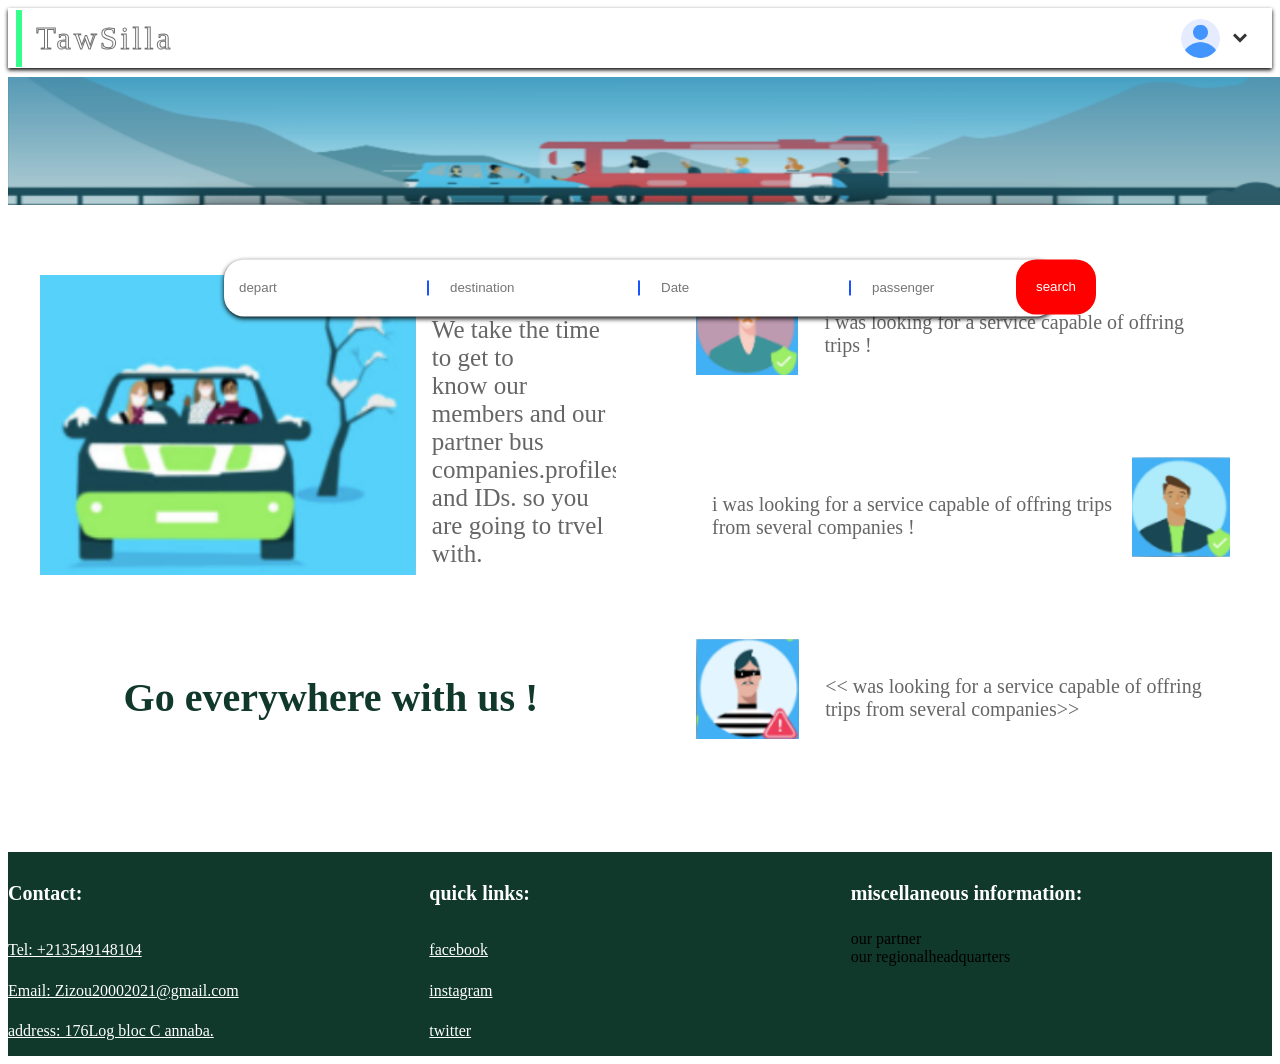
<file: index.html>
<!DOCTYPE html>
<html lang="en">
<head>
    <meta charset="UTF-8">
    <meta name="viewport" content="width=device-width, initial-scale=1.0">
    <link rel="stylesheet" href="style.css">
    <link rel="web site icon" type="gif" href="tawsilla_logo/tawsilla.gif">    
    <link href='https://unpkg.com/boxicons@2.1.4/css/boxicons.min.css' rel='stylesheet'>
    <title>tawsilla</title>
</head>
<body>
    <!---------section navbar/logo--------->
    <header>
        <div class="head-container">
            <button class="button" data-text="Awesome">
                <span class="actual-text">&nbsp;TawSilla &nbsp;</span>
                <span aria-hidden="true" class="hover-text">&nbsp;TawSilla&nbsp;</span>
            </button>
            <div class="menu">
                <button class="btn" id="btn-id" onclick="login()">
                    <img src="photo/3177440.png" alt="">
                </button>
                <i class='bx bxs-chevron-down'  id="btn-id" onclick="ToggleMenu()" ></i>
                <div class="menu-deroulent" id="dropdown-menu">
                    <a href="accueil.html">accueil</a>
                    <a href="recherchetrajet.html">recherche trajet</a>
                    <a href="detailsTrajet.html">details trajet</a>
                    <a href="compteConducteur.html">Conducteur</a>
                    <a href="comptePassager.html">Passager</a>
                    <a href="NewTrajet.html">nouveau trajet</a>
                    <a href="GestionTrajet.html">Gestion Trajet</a>
                    <a href="signUp.html">sign Up</a>
                </div>
            </div>
        </div>
    </header>
    <!-------section photo navbar---------->
    <div class="image-container">
        <img class="image" src="photo/Capture d'écran 2024-04-25 190001.png" alt="">
    </div>
    <br><br>
    <form action="/search" method="get">
        <div class="search-container">
            <input type="text" name="depart" placeholder="depart" required> <p></p>
            <input type="text" name="destination" placeholder="destination" required><p></p>
            <input type="text" name="date"  id="combinedInput" placeholder="Date" required><p></p>
            <input type="text" name="passenger" placeholder="passenger" required>
        </div>
        <button type="submit">search</button>
    </form>
    <!------------section box et packages---------------->
    <section class="packages" id="packages">
        <div class="container">
            <div class="box">
                <div class="content">
                    <img src="photo/Capture d'écran 2024-04-25 190011.png" alt="">
                    <p>We take the time to get to <br>
                        know our members and our <br>
                        partner bus companies.profiles and IDs. so you are going to trvel with.
                    </p>
                </div>
                <h1 id="accueil_h1">Go everywhere with us !</h1>
            </div>
            
            <div class="box">

                <div class="rbox">
                    <div class="content">
                        <img src="photo/Capture d'écran 2024-04-25 190019.png" alt="">
                        <p>i was looking for a service capable of offring trips !</p>
                    </div>
                </div>
            
                <div class="rbox">
                    <div class="content">
                        <p> i was looking for a service capable of offring trips from several companies !</p>
                        <img src="photo/Capture d'écran 2024-04-25 190031.png" alt="">
                    </div>
                </div>

                <div class="rbox">
                    <div class="content">
                        <img src="photo/Capture d'écran 2024-04-25 190038.png" alt="">
                        <p> << was looking for a service capable of offring trips from several companies>></p>
                    </div>
                </div>

            </div>
        </div>
    </section>
    
    <!-----------section footer ------------>    
<section class="footer_acc">
    <div class="box-container_acc">
        <div class="box_acc">
            <h3>Contact:</h3>
            <a href="#">Tel: +213549148104</a>
            <a href="#">Email: Zizou20002021@gmail.com</a>
            <a href="#">address: 176Log bloc C annaba.</a>
        </div>

        <div class="box_acc">
            <h3>quick links:</h3>
            <a href="#">facebook</a>
            <a href="#">instagram</a>
            <a href="#">twitter</a>
        </div>
       
        <div class="box_acc">
            <h3>miscellaneous information:</h3>
            <p >our partner <br> our regionalheadquarters</p>
        </div>
    </div>
</section>

    <script src="script.js"></script>
</body>
</html>
</file>
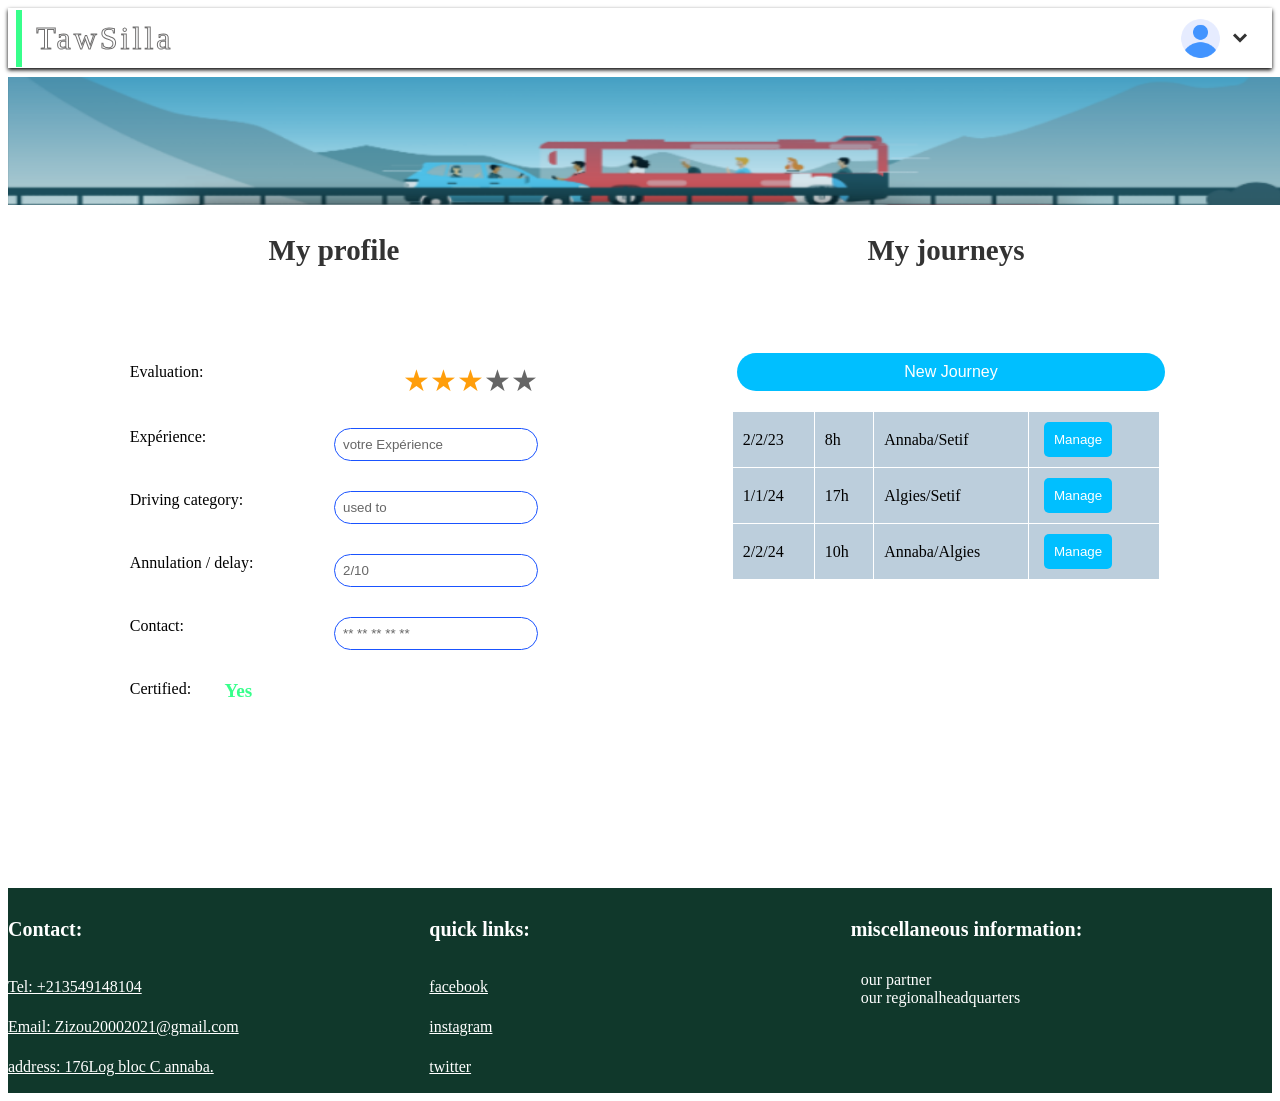
<file: compteConducteur.html>
<!DOCTYPE html>
<html lang="en">
<head>
    <meta charset="UTF-8">
    <meta name="viewport" content="width=device-width, initial-scale=1.0">
    <link rel="stylesheet" href="style.css">    
    <link href='https://unpkg.com/boxicons@2.1.4/css/boxicons.min.css' rel='stylesheet'>
    <title>Tawsilla</title>
</head>
<body>
    <!---------section navbar/logo--------->
    <header>
        <div class="head-container">
            <button class="button" data-text="Awesome">
                <span class="actual-text">&nbsp;TawSilla &nbsp;</span>
                <span aria-hidden="true" class="hover-text">&nbsp;TawSilla&nbsp;</span>
            </button>
            <div class="menu">
                <button class="btn" id="btn-id" onclick="login()">
                    <img src="photo/3177440.png" alt="">
                </button>
                <i class='bx bxs-chevron-down'  id="btn-id" onclick="ToggleMenu()" ></i>
                <div class="menu-deroulent" id="dropdown-menu">
                    <a href="accueil.html">accueil</a>
                    <a href="recherchetrajet.html">recherche trajet</a>
                    <a href="detailsTrajet.html">details trajet</a>
                    <a href="compteConducteur.html">Conducteur</a>
                    <a href="comptePassager.html">Passager</a>
                    <a href="NewTrajet.html">nouveau trajet</a>
                    <a href="GestionTrajet.html">Gestion Trajet</a>
                    <a href="signUp.html">sign Up</a>
                </div>
                
            </div>
        </div>
    </header>
   <!--------section photo de navbar---------> 
    <div class="image-container">
        <img class="image" src="photo/Capture d'écran 2024-04-25 190001.png" alt="">
    </div>




    <!----------section conducteur----------------->
    <div class="container_cod">
        <div class="profile_cod">
            <h2 class="MyProf">My profile</h2>
            <div class="profile-item_cod">
                <span>Evaluation:</span>
                <div class="rating">
                    <input value="5" name="rate" id="star5" type="radio">
                    <label title="text" for="star5"></label>
                    <input value="4" name="rate" id="star4" type="radio">
                    <label title="text" for="star4"></label>
                    <input value="3" name="rate" id="star3" type="radio" checked="">
                    <label title="text" for="star3"></label>
                    <input value="2" name="rate" id="star2" type="radio">
                    <label title="text" for="star2"></label>
                    <input value="1" name="rate" id="star1" type="radio">
                    <label title="text" for="star1"></label>
                  </div>
            </div>
            <div class="profile-item_cod">
                <span>Expérience:</span>
                <input type="text" name="experience" value="votre Expérience">
            </div>
            <div class="profile-item_cod">
                <span>Driving category:</span>
                <input type="text" name="drivingCTG" value="used to ">
            </div>
            <div class="profile-item_cod">
                <span>Annulation / delay:</span>
                <input type="text" name="AnnDEl" value="2/10">
            </div>
            <div class="profile-item_cod">
                <span>Contact:</span>
                <input type="text" name="Contact" value="** ** ** ** **">
            </div>
            <div class="profile-item_cod">
                <span>Certified:</span>
                <span class="Certified" >Yes</span>
            </div>
        </div>

        <div class="journeys_cod">
            <h2 class="MyProf">My journeys</h2>
            <button class="new-journey_cod">New Journey</button>
            <table class="tableMY">
                <tr>
                    <td>2/2/23</td>
                    <td>8h</td>
                    <td>Annaba/Setif</td>
                    <td><button class="manage-button_cod">Manage</button></td>
                </tr>
                <tr>
                    <td>1/1/24</td>
                    <td>17h</td>
                    <td>Algies/Setif</td>
                    <td><button class="manage-button_cod">Manage</button></td>
                </tr>
                <tr>
                    <td>2/2/24</td>
                    <td>10h</td>
                    <td>Annaba/Algies</td>
                    <td><button class="manage-button_cod">Manage</button></td>
                </tr>
            </table>
        </div>
    </div>

    <!---------section footer---------->
    <section class="footer">
        <div class="box-container">
            <div class="box">
                <h3>Contact:</h3>
                <a href="#">Tel: +213549148104</a>
                <a href="#">Email: Zizou20002021@gmail.com</a>
                <a href="#">address: 176Log bloc C annaba.</a>
            </div>
    
            <div class="box">
                <h3>quick links:</h3>
                <a href="#">facebook</a>
                <a href="#">instagram</a>
                <a href="#">twitter</a>
            </div>
           
            <div class="box">
                <h3>miscellaneous information:</h3>
                <p >our partner <br> our regionalheadquarters</p>
            </div>

        </div>
    </section>


    <script src="script.js"></script>
</body>
</html>
</file>
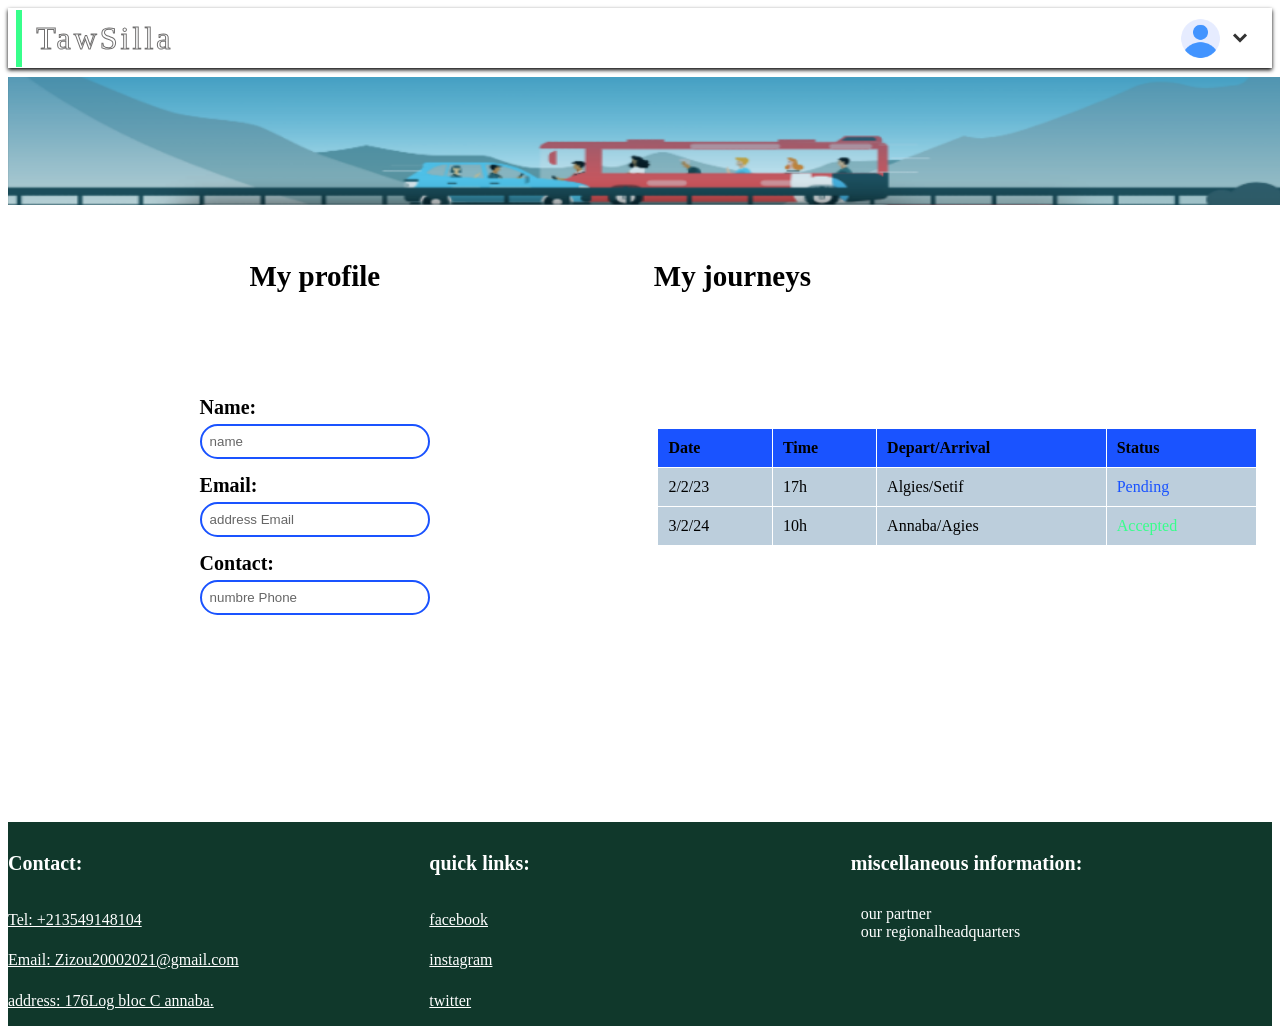
<file: comptePassager.html>
<!DOCTYPE html>
<html lang="en">
<head>
    <meta charset="UTF-8">
    <meta name="viewport" content="width=device-width, initial-scale=1.0">
    <link rel="stylesheet" href="style.css">    
    <link href='https://unpkg.com/boxicons@2.1.4/css/boxicons.min.css' rel='stylesheet'>
    <title>Tawsilla</title>
</head>
<body>
    <!---------section navbar/logo--------->
    <header>
        <div class="head-container">
            <button class="button" data-text="Awesome">
                <span class="actual-text">&nbsp;TawSilla &nbsp;</span>
                <span aria-hidden="true" class="hover-text">&nbsp;TawSilla&nbsp;</span>
            </button>
            <div class="menu">
                <button class="btn" id="btn-id" onclick="login()">
                    <img src="photo/3177440.png" alt="">
                </button>
                <i class='bx bxs-chevron-down'  id="btn-id" onclick="ToggleMenu()" ></i>
                <div class="menu-deroulent" id="dropdown-menu">
                    <a href="accueil.html">accueil</a>
                    <a href="recherchetrajet.html">recherche trajet</a>
                    <a href="detailsTrajet.html">details trajet</a>
                    <a href="compteConducteur.html">Conducteur</a>
                    <a href="comptePassager.html">Passager</a>
                    <a href="NewTrajet.html">nouveau trajet</a>
                    <a href="GestionTrajet.html">Gestion Trajet</a>
                    <a href="signUp.html">sign Up</a>
                </div>
                
            </div>
        </div>
    </header>
   <!--------section photo de navbar---------> 
    <div class="image-container">
        <img class="image" src="photo/Capture d'écran 2024-04-25 190001.png" alt="">
    </div>




    <!----------section passanger----------->
    <div class="container_psg">
        <div class="profile_psg">
            <h2 class="psg">My profile</h2>
            <div class="input-group_psg">
                <label for="name">Name:</label>
                <input type="text" id="name" value="name" readonly>
            </div>
            <div class="input-group_psg">
                <label for="email">Email:</label>
                <input type="text" id="email" value="address Email" readonly>
            </div>
            <div class="input-group_psg">
                <label for="contact">Contact:</label>
                <input type="text" id="contact" value="numbre Phone" readonly>
            </div>
        </div>
        <div class="journeys_psg">
            <h2 class="psg">My journeys</h2>
            <table class="Passager">
                <thead>
                    <tr>
                        <th>Date</th>
                        <th>Time</th>
                        <th>Depart/Arrival</th>
                        <th>Status</th>
                    </tr>
                </thead>
                <tbody>
                    <tr>
                        <td>2/2/23</td>
                        <td>17h</td>
                        <td>Algies/Setif</td>
                        <td class="pending">Pending</td>
                    </tr>
                    <tr>
                        <td>3/2/24</td>
                        <td>10h</td>
                        <td>Annaba/Agies</td>
                        <td class="accepted">Accepted</td>
                    </tr>
                </tbody>
            </table>
        </div>
    </div>

    <!------------section footer------------------->
    <section class="footer">
        <div class="box-container">
            <div class="box">
                <h3>Contact:</h3>
                <a href="#">Tel: +213549148104</a>
                <a href="#">Email: Zizou20002021@gmail.com</a>
                <a href="#">address: 176Log bloc C annaba.</a>
            </div>
    
            <div class="box">
                <h3>quick links:</h3>
                <a href="#">facebook</a>
                <a href="#">instagram</a>
                <a href="#">twitter</a>
            </div>
           
            <div class="box">
                <h3>miscellaneous information:</h3>
                <p >our partner <br> our regionalheadquarters</p>
            </div>

        </div>
    </section>




    <script src="script.js"></script>
</body>
</html>
</file>
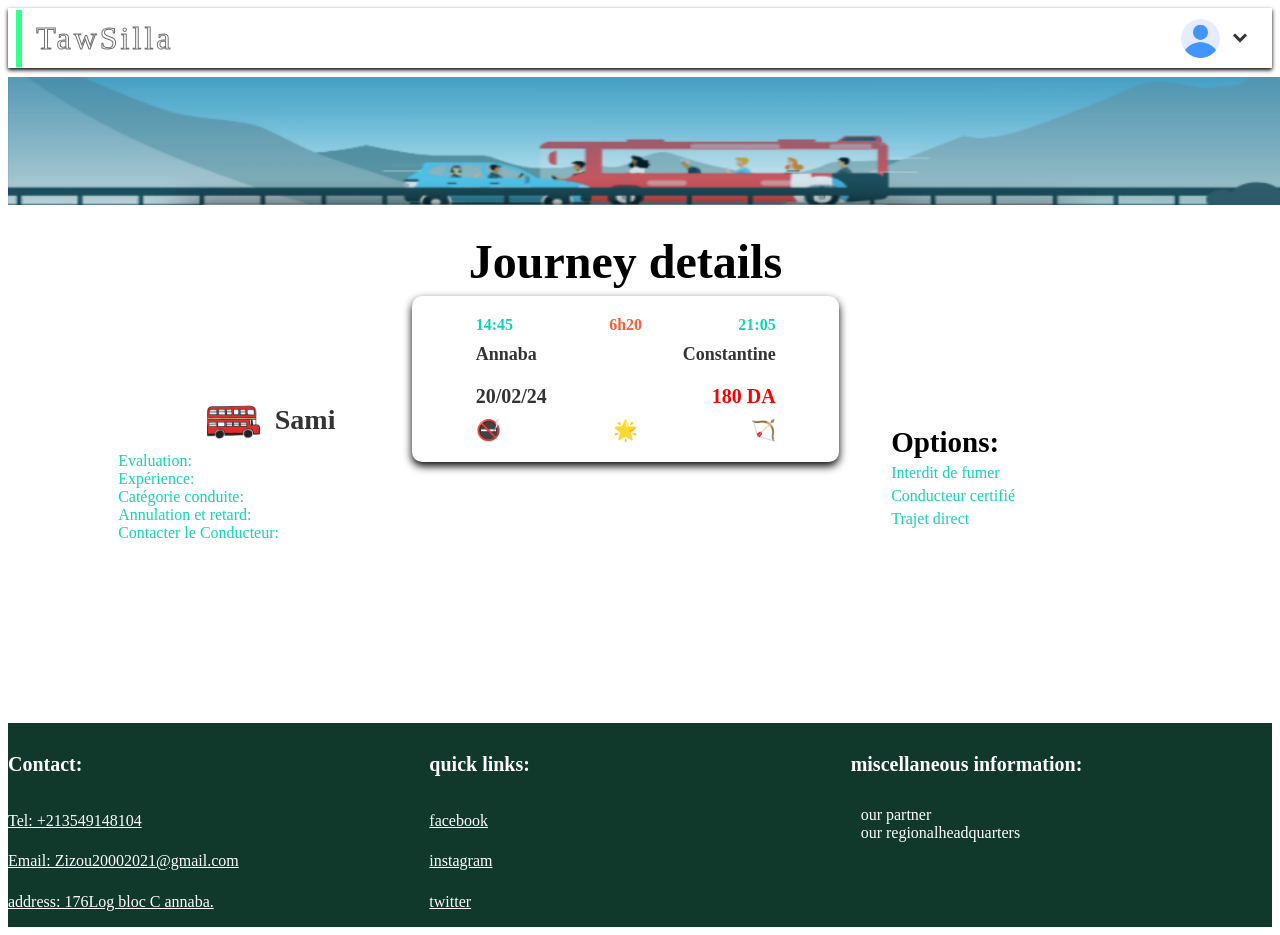
<file: detailsTrajet.html>
<!DOCTYPE html>
<html lang="en">
<head>
    <meta charset="UTF-8">
    <meta name="viewport" content="width=device-width, initial-scale=1.0">
    <link rel="stylesheet" href="style.css">    
    <link href='https://unpkg.com/boxicons@2.1.4/css/boxicons.min.css' rel='stylesheet'>
    <title>Tawsilla</title>
</head>
<body>
    <!---------section navbar/logo--------->
    <header>
        <div class="head-container">
            <button class="button" data-text="Awesome">
                <span class="actual-text">&nbsp;TawSilla &nbsp;</span>
                <span aria-hidden="true" class="hover-text">&nbsp;TawSilla&nbsp;</span>
            </button>
            <div class="menu">
                <button class="btn" id="btn-id" onclick="login()">
                    <img src="photo/3177440.png" alt="">
                </button>
                <i class='bx bxs-chevron-down'  id="btn-id" onclick="ToggleMenu()" ></i>
                <div class="menu-deroulent" id="dropdown-menu">
                    <a href="accueil.html">accueil</a>
                    <a href="recherchetrajet.html">recherche trajet</a>
                    <a href="detailsTrajet.html">details trajet</a>
                    <a href="compteConducteur.html">Conducteur</a>
                    <a href="comptePassager.html">Passager</a>
                    <a href="NewTrajet.html">nouveau trajet</a>
                    <a href="GestionTrajet.html">Gestion Trajet</a>
                    <a href="signUp.html">sign Up</a>
                </div>
                
            </div>
        </div>
    </header>
   <!--------section photo de navbar---------> 
    <div class="image-container">
        <img class="image" src="photo/Capture d'écran 2024-04-25 190001.png" alt="">
   </div>
        
    <h1 class="details-h1"> Journey details</h1>
    <div class="profile">
        <img src="photo/def7ad7eea6f05a2b6d76c5ff2b02b5e.jpg" alt="Bus Icon" class="avatar">
        <span class="name">Sami</span> 

        <div class="options-section-1">
            
            <ul class="options-list-1">
                <li>Evaluation:</li>
                <li>Expérience:</li>
                <li>Catégorie conduite:</li>
                <li>Annulation et retard:</li>
                <li>Contacter le Conducteur:</li>
            </ul>
        </div>

    </div>  
    <div class="options-section">
        <h2>Options:</h2>
        <ul class="options-list">
            <li>Interdit de fumer</li>
            <li>Conducteur certifié</li>
            <li>Trajet direct</li>
        </ul>
    </div>

        <div class="card-1">
            <div class="time-1">
                <span>14:45</span>
                <span id="timeS">6h20</span>
                <span>21:05</span>
            </div>
            <div class="route-1">
                <div>Annaba</div>
                <div>Constantine</div>
            </div>
            <div class="date-price-1">
                <div class="date-1">20/02/24</div>
                <div class="price-1">180 DA</div>
            </div>
            <div class="icons-1">
                <span>🚭</span>
                <span>🌟</span>
                <span>🏹</span>
            </div>
        </div>
        <br><br><br><br><br><br><br><br><br><br><br>
        <!------------section footer------------------->
        <section class="footer">
            <div class="box-container">
                <div class="box">
                    <h3>Contact:</h3>
                    <a href="#">Tel: +213549148104</a>
                    <a href="#">Email: Zizou20002021@gmail.com</a>
                    <a href="#">address: 176Log bloc C annaba.</a>
                </div>
        
                <div class="box">
                    <h3>quick links:</h3>
                    <a href="#">facebook</a>
                    <a href="#">instagram</a>
                    <a href="#">twitter</a>
                </div>
               
                <div class="box">
                    <h3>miscellaneous information:</h3>
                    <p >our partner <br> our regionalheadquarters</p>
                </div>
            </div>
        </section>     
    <script src="script.js"></script>
</body>
</html>
</file>
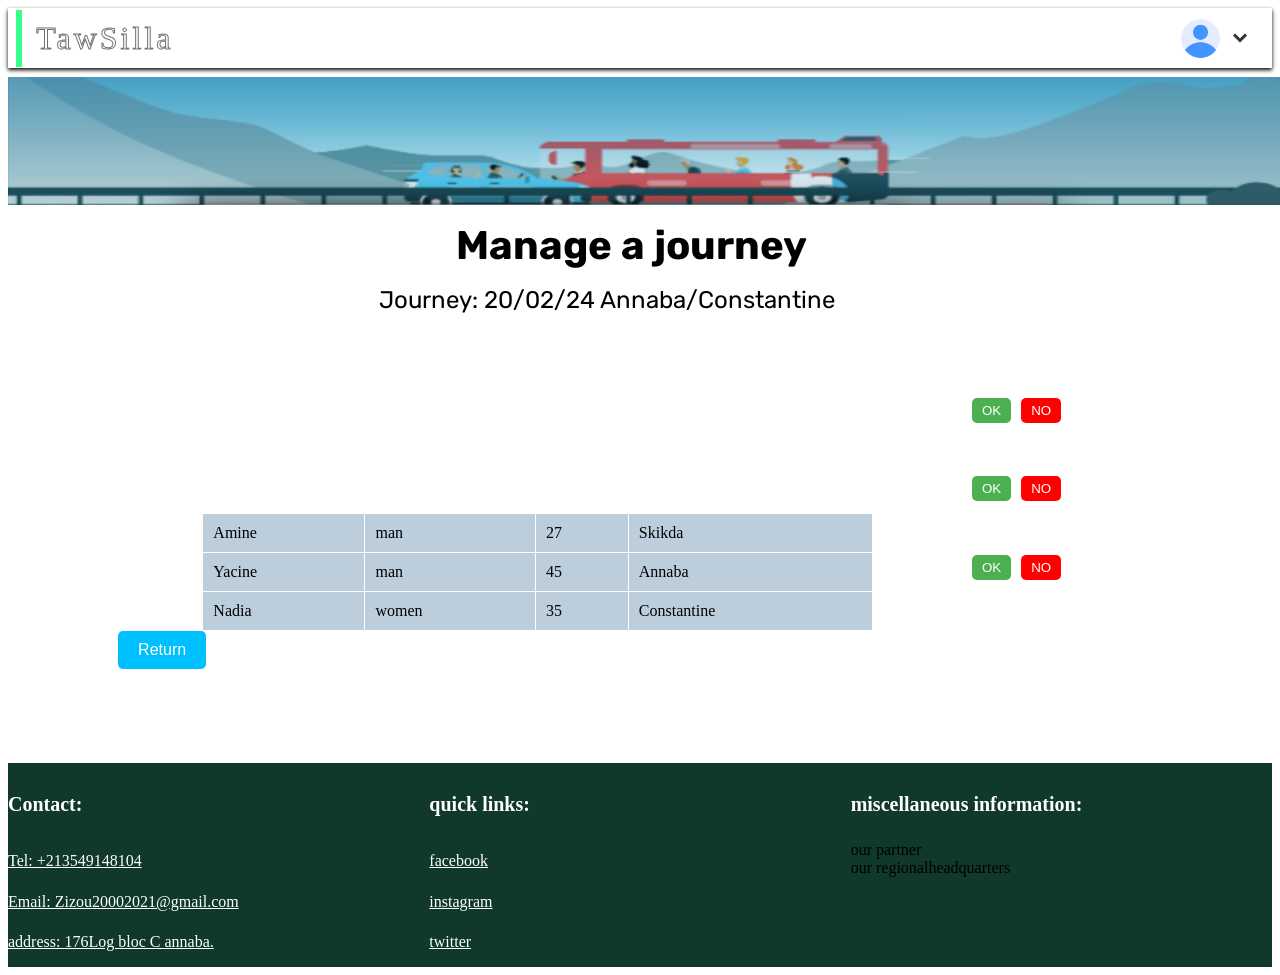
<file: GestionTrajet.html>
<!DOCTYPE html>
<html lang="en">
<head>
    <meta charset="UTF-8">
    <meta name="viewport" content="width=device-width, initial-scale=1.0">
    <link rel="stylesheet" href="style.css"> 
     <link rel="web site icon" type="gif" href="tawsilla_logo/tawsilla.gif">   
    <link href='https://unpkg.com/boxicons@2.1.4/css/boxicons.min.css' rel='stylesheet'>

    <title>Tawsilla</title>
</head>
<body>
    <!---------section navbar/logo--------->
    <header>
        <div class="head-container">
            <button class="button" data-text="Awesome">
                <span class="actual-text">&nbsp;TawSilla &nbsp;</span>
                <span aria-hidden="true" class="hover-text">&nbsp;TawSilla&nbsp;</span>
            </button>
            <div class="menu">
                <button class="btn" id="btn-id" onclick="login()">
                    <img src="photo/3177440.png" alt="">
                </button>
                <i class='bx bxs-chevron-down'  id="btn-id" onclick="ToggleMenu()" ></i>
                <div class="menu-deroulent" id="dropdown-menu">
                    <a href="accueil.html">accueil</a>
                    <a href="recherchetrajet.html">recherche trajet</a>
                    <a href="detailsTrajet.html">details trajet</a>
                    <a href="compteConducteur.html">Conducteur</a>
                    <a href="comptePassager.html">Passager</a>
                    <a href="NewTrajet.html">nouveau trajet</a>
                    <a href="GestionTrajet.html">Gestion Trajet</a>
                    <a href="signUp.html">sign Up</a>
                </div>
                
            </div>
        </div>
    </header>
   <!--------section photo de navbar---------> 
    <div class="image-container">
        <img class="image" src="photo/Capture d'écran 2024-04-25 190001.png" alt="">
    </div>

    <!--------section Manage a journey----------->
    
    <h1 class="Manage_h1">Manage a journey</h1>
    <p class="journey-info">Journey: 20/02/24 Annaba/Constantine</p>
    <div class="containerManage">
        <table class="Manage">
            </thead>
            <tbody>
                <tr>
                    <td>Amine</td>
                    <td>man</td>
                    <td>27</td>
                    <td>Skikda</td>
                </tr>

                    <div class="tab_btn">
                        <button class="ok-btn">OK</button>
                        <button class="no-btn">NO</button>
                    </div>

                <tr>
                    <td>Yacine</td>
                    <td>man</td>
                    <td>45</td>
                    <td>Annaba</td>    
                </tr>

                    <div class="tab_btn">
                        <button class="ok-btn">OK</button>
                        <button class="no-btn">NO</button>
                    </div>

                <tr>
                    <td>Nadia</td>
                    <td>women</td>
                    <td>35</td>
                    <td>Constantine</td>                                    
                </tr>

                    <div class="tab_btn">
                        <button class="ok-btn">OK</button>
                        <button class="no-btn">NO</button>                        
                    </div>
                    
            </tbody>
        </table>
        <button class="return-btn">Return</button>
    </div>
    <!-------section footer------------->
    <section class="footer-g">
        <div class="box-container-g">
            <div class="box-g">
                <h3>Contact:</h3>
                <a href="#">Tel: +213549148104</a>
                <a href="#">Email: Zizou20002021@gmail.com</a>
                <a href="#">address: 176Log bloc C annaba.</a>
            </div>
    
            <div class="box-g">
                <h3>quick links:</h3>
                <a href="#">facebook</a>
                <a href="#">instagram</a>
                <a href="#">twitter</a>
            </div>
           
            <div class="box-g">
                <h3>miscellaneous information:</h3>
                <p >our partner <br> our regionalheadquarters</p>
            </div>
        </div>
    </section>  
    <script src="script.js"></script>
</body>
</html>
</file>
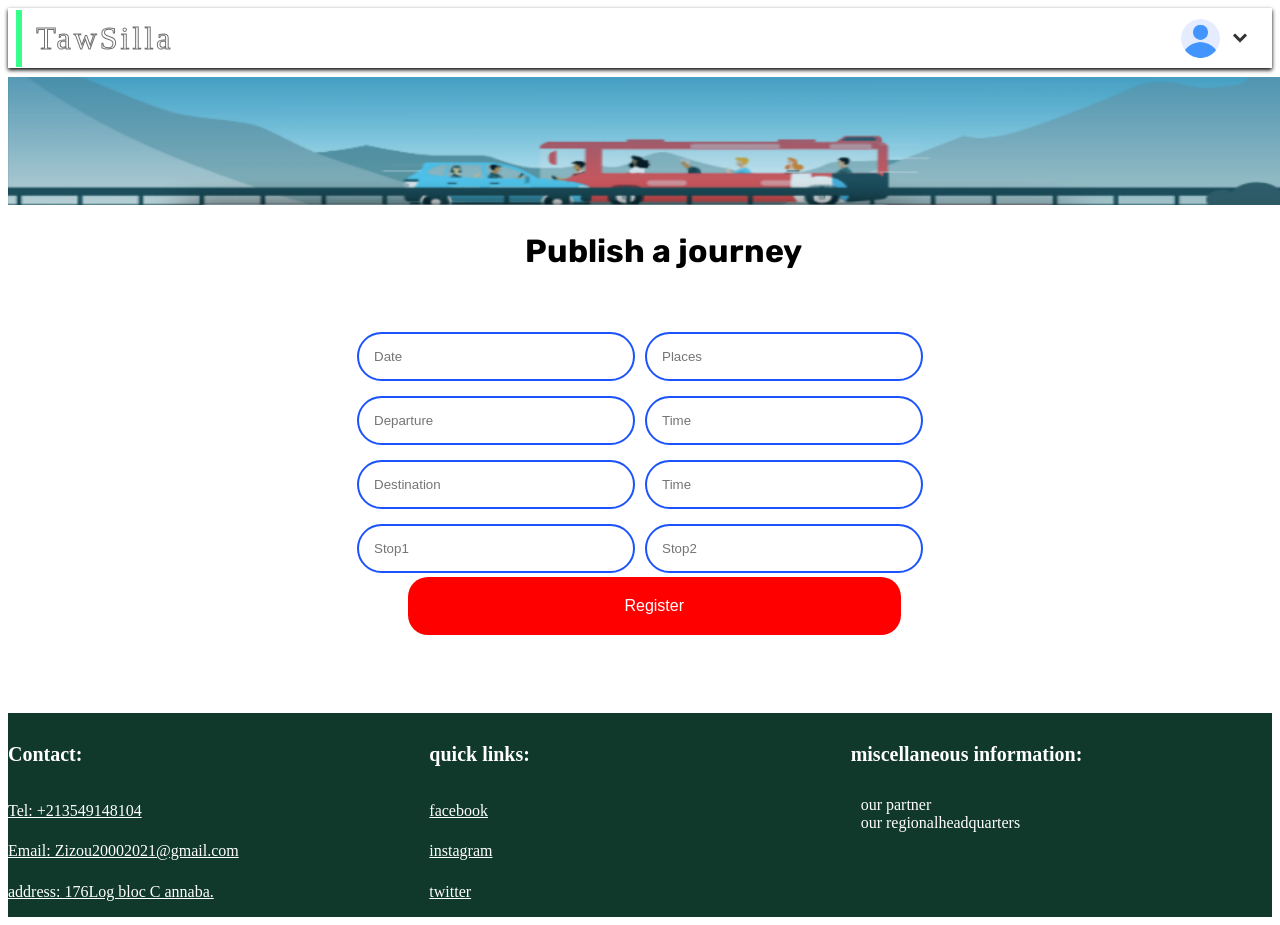
<file: NewTrajet.html>
<!DOCTYPE html>
<html lang="en">
<head>
    <meta charset="UTF-8">
    <meta name="viewport" content="width=device-width, initial-scale=1.0">
    <link rel="stylesheet" href="style.css">    
    <link href='https://unpkg.com/boxicons@2.1.4/css/boxicons.min.css' rel='stylesheet'>
    <title>Tawsilla</title>
</head>
<body>
    <!---------section navbar/logo--------->
    <header>
        <div class="head-container">
            <button class="button" data-text="Awesome">
                <span class="actual-text">&nbsp;TawSilla &nbsp;</span>
                <span aria-hidden="true" class="hover-text">&nbsp;TawSilla&nbsp;</span>
            </button>
            <div class="menu">
                <button class="btn" id="btn-id" onclick="login()">
                    <img src="photo/3177440.png" alt="">
                </button>
                <i class='bx bxs-chevron-down'  id="btn-id" onclick="ToggleMenu()" ></i>
                <div class="menu-deroulent" id="dropdown-menu">
                    <a href="accueil.html">accueil</a>
                    <a href="recherchetrajet.html">recherche trajet</a>
                    <a href="detailsTrajet.html">details trajet</a>
                    <a href="compteConducteur.html">Conducteur</a>
                    <a href="comptePassager.html">Passager</a>
                    <a href="NewTrajet.html">nouveau trajet</a>
                    <a href="GestionTrajet.html">Gestion Trajet</a>
                    <a href="signUp.html">sign Up</a>
                </div>
                
            </div>
        </div>
    </header>
   <!--------section photo de navbar---------> 
    <div class="image-container">
        <img class="image" src="photo/Capture d'écran 2024-04-25 190001.png" alt="">
    </div>


    <!--------section new Trajet------------>

    <div class="form-containerRow">
        <h1 class="Publish">Publish a journey</h1>
        <form class="formRow1">
            <div class="form-row">
                <input type="text" placeholder="Date">
                <input type="text" placeholder="Places">
            </div>
            <div class="form-row">
                <input type="text" placeholder="Departure">
                <input type="text" placeholder="Time">
            </div>
            <div class="form-row">
                <input type="text" placeholder="Destination">
                <input type="text" placeholder="Time">
            </div>
            <div class="form-row">
                <input type="text" placeholder="Stop1">
                <input type="text" placeholder="Stop2">
            </div>
            <button class="btnRow" type="submit">Register</button>
        </form>
    </div>

    <!--------section footer----------->
    <section class="footer_new">
        <div class="box-container_new">
            <div class="box_new">
                <h3>Contact:</h3>
                <a href="#">Tel: +213549148104</a>
                <a href="#">Email: Zizou20002021@gmail.com</a>
                <a href="#">address: 176Log bloc C annaba.</a>
            </div>
    
            <div class="box_new">
                <h3>quick links:</h3>
                <a href="#">facebook</a>
                <a href="#">instagram</a>
                <a href="#">twitter</a>
            </div>
           
            <div class="box_new">
                <h3>miscellaneous information:</h3>
                <p >our partner <br> our regionalheadquarters</p>
            </div>

        </div>
    </section>


    <script src="script.js"></script>
</body>
</html>
</file>
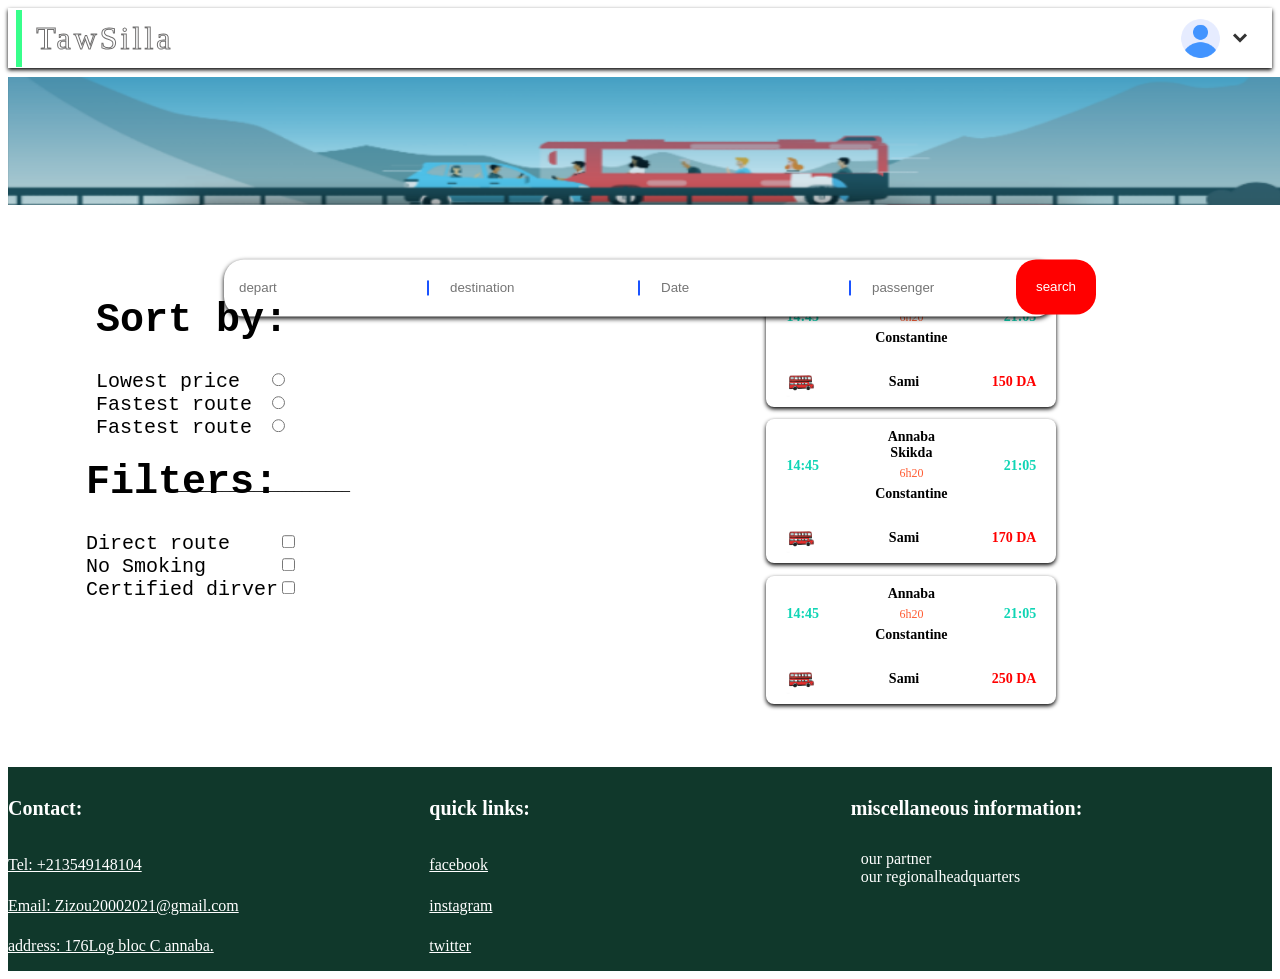
<file: recherchetrajet.html>
<!DOCTYPE html>
<html lang="en">
<head>
    <meta charset="UTF-8">
    <meta name="viewport" content="width=device-width, initial-scale=1.0">
    <link rel="stylesheet" href="style.css">  
    <link rel="web site icon" type="gif" href="tawsilla_logo/tawsilla.gif">
    <link href='https://unpkg.com/boxicons@2.1.4/css/boxicons.min.css' rel='stylesheet'>
    <title>Tawsilla</title>
</head>
<body>
    <!---------section navbar/logo--------->
    <header>
        <div class="head-container">
            <!--<h1 class="logo">CarpoolDZ...</h1>-->
            <button class="button" data-text="Awesome">
                <span class="actual-text">&nbsp;TawSilla &nbsp;</span>
                <span aria-hidden="true" class="hover-text">&nbsp;TawSilla&nbsp;</span>
            </button>
            <div class="menu">
                <button class="btn" id="btn-id" onclick="login()">
                    <img src="photo/3177440.png" alt="">
                </button>
                <i class='bx bxs-chevron-down'  id="btn-id" onclick="ToggleMenu()" ></i>
                <div class="menu-deroulent" id="dropdown-menu">
                    <a href="accueil.html">accueil</a>
                    <a href="recherchetrajet.html">recherche trajet</a>
                    <a href="detailsTrajet.html">details trajet</a>
                    <a href="compteConducteur.html">Conducteur</a>
                    <a href="comptePassager.html">Passager</a>
                    <a href="NewTrajet.html">nouveau trajet</a>
                    <a href="GestionTrajet.html">Gestion Trajet</a>
                    <a href="signUp.html">sign Up</a>
                </div>
                
            </div>
        </div>
    </header>
   <!--------section photo de navbar---------> 
    <div class="image-container">
        <img class="image" src="photo/Capture d'écran 2024-04-25 190001.png" alt="">
    </div>
    <br><br>
    <!--------section search bar--------->
    <form action="/search" method="get">
        <div class="search-container">
            <input type="text" name="depart" placeholder="depart" required> <p></p>
            <input type="text" name="destination" placeholder="destination" required><p></p>
            <input type="text" name="date"  id="combinedInput" placeholder="Date" required><p></p>
            <input type="text" name="passenger" placeholder="passenger" required>
        </div>
        <button type="submit">search</button>
    </form>
    <!------------section input radio/checkbox------------>
    <diver>
        <div class="input-radio">
            <div class="radio">
                <h1 id="rech_h1">Sort by: </h1>
                <label>Lowest price <input type="radio" name="SortBy" value="Lowest price" ></label>
                <label>Fastest route<input type="radio" name="SortBy" value="Fastest route" ></label>
                <label>Fastest route<input type="radio" name="SortBy" value="Early departure" ></label>
            </div>
        </div>
        <br><br><br><br><br><br><br><br><br>
                <p>_______________________</p>
        <div class="input-checkBox">
            <div class="checkBox">
                <h1 id="rech_h1">Filters:</h1>
                <label>Direct route    <input type="checkbox" name="Filters" value="Direct route" ></label>
                <label>  No Smoking    <input type="checkbox" name="Filters" value="No Smoking" ></label>
                <label>Certified dirver<input type="checkbox" name="Filters" value="Certified dirver"></label>
            </div>
        </div>
    </diver>   
    <!----------section card:trajet--------->
    <card>
        <div class="card">
            <div class="time-info">
                <div class="time">14:45</div>
                <div class="route">
                    <span>Annaba</span>
                    <div class="duration">6h20</div>
                    <span>Constantine</span>
                </div>
                <div class="time">21:05</div>
            </div>
            <div class="bus-info">
                <img src="photo/def7ad7eea6f05a2b6d76c5ff2b02b5e.jpg" alt="Bus Logo" class="bus-logo">
                <span class="company">Sami</span>
                <span class="price">150 DA</span>
            </div>
        </div>

        <div class="card">
            <div class="time-info">
                <div class="time">14:45</div>
                <div class="route">
                    <span>Annaba</span>
                    <span>Skikda</span>
                    <div class="duration">6h20</div>
                    <span>Constantine</span>
                </div>
                <div class="time">21:05</div>
            </div>
            <div class="bus-info">
                <img src="photo/def7ad7eea6f05a2b6d76c5ff2b02b5e.jpg" alt="Bus Logo" class="bus-logo">
                <span class="company">Sami</span>
                <span class="price">170 DA</span>
            </div>
        </div>

        <div class="card">
            <div class="time-info">
                <div class="time">14:45</div>
                <div class="route">
                    <span>Annaba</span>
                    <div class="duration">6h20</div>
                    <span>Constantine</span>
                </div>
                <div class="time">21:05</div>
            </div>
            <div class="bus-info">
                <img src="photo/def7ad7eea6f05a2b6d76c5ff2b02b5e.jpg" alt="Bus Logo" class="bus-logo">
                <span class="company">Sami</span>
                <span class="price">250 DA</span>
            </div>
        </div>
    </card>
    <!------------section footer -------------->
    <section class="footer">
        <div class="box-container">
            <div class="box">
                <h3>Contact:</h3>
                <a href="#">Tel: +213549148104</a>
                <a href="#">Email: Zizou20002021@gmail.com</a>
                <a href="#">address: 176Log bloc C annaba.</a>
            </div>
    
            <div class="box">
                <h3>quick links:</h3>
                <a href="#">facebook</a>
                <a href="#">instagram</a>
                <a href="#">twitter</a>
            </div>
           
            <div class="box">
                <h3>miscellaneous information:</h3>
                <p >our partner <br> our regionalheadquarters</p>
            </div>

        </div>
    </section>

    <script src="script.js"></script>
</body>
</html>
</file>
<file: style.css>
@import url('https://fonts.googleapis.com/css2?family=Roboto:ital,wght@0,100;0,300;0,400;0,500;0,700;0,900;1,100;1,300;1,400;1,500;1,700;1,900&display=swap');
@import url('https://fonts.googleapis.com/css2?family=Poetsen+One&display=swap');
@import url('https://fonts.googleapis.com/css2?family=Poetsen+One&family=Rubik:ital,wght@0,300..900;1,300..900&display=swap');


:root{   /* mes couleur de site covoiturage version 2*/
    --main-color: #fff;
    --secondary-color: #94f7e6;
    --therd-color:#10d5b5;
    --shadow1:#333;
    --shadow2:#1a53ff; 
    --shadow3:#666;
    --RedShadow:#ff5c33;
    --buttonSearch: red;
    --textColor: black;
    --footerStyle:#10382b;
    --tableColor:#bccedc;
    --animation-color: #37FF8B;
    --placeholderColor: #888 ;
    --text-stroke-color: rgba(18, 17, 17, 0.6);
    --manageButton:#00bfff;
    --ratingRadio:#ff9e0b;
    --buttonOK: #4CAF50;
    --border-right: 6px;
    --fs-size: 2em;
}

/**************************button tawsiila **************************/
.button {
    margin: 0;
    height: auto;
    background: transparent;
    padding: 10px;
    border: none;
    cursor: pointer;
    right:1%;  
}
  
.button {
  letter-spacing: 3px;
  font-size: var(--fs-size);
  font-family:cursive; /*gorgia*/
  position: relative;
  text-transform:none ;
  color: transparent;
  -webkit-text-stroke: 1px var(--text-stroke-color);   
}

.hover-text {
    position: absolute;
    box-sizing: border-box;
    content: attr(data-text);
    color: var(--animation-color);
    width: 0%;
    inset: 0;
    border-right: var(--border-right) solid var(--animation-color);
    overflow: hidden;
    transition: 0.5s;
    -webkit-text-stroke: 1px var(--animation-color);
}
  
.button:hover .hover-text {
    width: 100%;
    filter: drop-shadow(0 0 23px var(--animation-color));
} 

.animated-button a{
    text-decoration: none;
}

/*******************************************************/


.head-container {
    display: flex; 
    justify-content: space-between; 
    align-items: center; 
}

.logo {
    margin-right: auto;
}

.menu {
    display: flex; 
    align-items: center; /* Pour aligner verticalement les éléments */
    position: relative;
}

.menu i{
    cursor: pointer;
}

.btn {
    margin-left: auto; /* Pour pousser le bouton à l'extrémité droite */
}
header {
    background-color:var(--main-color); 
    height: 60px; 
    padding: 0 20px;
    box-shadow: 0 2px 4px var(--textColor);
}

.head-container {
    display: flex;
    justify-content: space-between;
    align-items: center;
    height: 100%; 
}


            /**************REGLAGE DE BALISE DE i ***************/
.menu-deroulent {           
    display: none;
    position: absolute;
    top:calc(100px + 10px);
    left: 0;
    background-color:var(--main-color);
    min-width: 150px;
    box-shadow: 0 2px 5px var(--textColor);
    z-index: 1;
    padding: 5px;
    opacity: 0;
    transition: opacity 0,3s ease-in-out ;

}

.menu-deroulent a{
    display: block;
    padding: 10px;
    text-decoration: none;
    color: var(--shadow1);

}

.btn{
    background-color: transparent;
    border: none;
    cursor: pointer;
    display: flex;
    align-items: center;
    padding: 5px;
}

.btn img {
    width: 25px;
    height: 25px;
    transform: scale(1.6);
    margin-right: 5px;
}

.bx.bxs-chevron-down {
    font-size: 24px;
    color: var(--shadow1);
    cursor: pointer;
}

.image-container{
    width: 100vw;
    height: 10vw;
    position: absolute;
    display:flex;
    padding-top:9px;
    overflow: hidden;

}

.menu .bx.bxs-chevron-down {
    cursor: pointer; 
}

.menu-deroulent {
    position: absolute;
    top: calc(100% + 10px); /* Positionner le menu juste en dessous de l'icône */
    right: 0;
    background-color: var(--main-color);
    min-width: 150px;
    box-shadow: 0 2px 5px var(--textColor);
    z-index:1;
    left: -80%;
    display: none; /* Masquer le menu par défaut */
    padding: 5px;
}

.menu-deroulent a {
    display:list-item;
    list-style: none;
    padding: 10px;
    top: 50px;
    text-decoration: none;
    color: var(--shadow3);
}

.menu-deroulent a:hover {
    background-color: var(--main-color);
    color: var(--RedShadow) ;
    text-decoration: underline;
}


/************************ IMG ET FORM SECTION***************************/

.image-container{
    width: 100vw;
    height: 10vw;
    position: absolute;
    display:flex;
    padding-top:9px;
    overflow: hidden;

}

.image {
    width: 100%;
    height: auto;
    object-fit: cover contain;
}


form{
    margin-bottom: 30px;
    position: absolute;
    top: 32%; /* Positionne le formulaire au centre vertical de l'image */
    left: 50%; /* Positionne le formulaire au centre horizontal de l'image */
    transform: translate(-50%, -50%); 
    background-color: var(--main-color); 
    padding: 5px;
    border-radius: 20px 20px 20px;
    box-shadow: 0 2px 5px var(--textColor);
    
}

.search-container{
    display:flex;
    align-items: center;
    justify-content: center;
    gap: 10px;
    

}

.search-container input[type="text"]{
    padding: 10px;
    border: var(--main-color);
    border-radius: 4px;
}

.search-container input[type="text"]:focus{
    outline: none;
    border-color: var(--buttonSearch); 
}

.search-container button {
    background-color: var(--buttonSearch); 
    color:var(--main-color);
    border: none;
    cursor: pointer;
}


form p::after{
    background-color: var(--shadow2);
    display: block;
    content: ""; /* pour faire un tri comme dans h1 de voyage et ext*/
    width: 2px;
    height:15px;
    margin-top:5%;
    margin-left:-35%;
}

button[type="submit"] {
    position:absolute;
    top: 0;
    right: -45px; /* Positionne le bouton à droite avec un espace de 20px du bord */
    padding: 20px 20px;
    background-color: var(--buttonSearch);
    color: var(--main-color);
    border: none;
    border-radius: 20px 20px 20px ;
    cursor: pointer;
    
}


/******************* PAGE DE ACCEUIL***********/

#accueil_h1{
    position: relative;
    font-weight:bold;
    font-size:40px;
    font-weight: bold;
    margin-left:19% ;
    color: var(--footerStyle);
}



.packages .container{
    margin-top:11% ;
    display: flex;
    flex-wrap: wrap;
    gap: 3rem;
}
.packages .container .box{
    flex: 1 1 30rem;
    border-radius: .5rem;
    overflow: hidden;
}
.packages .container .box .rbox{
    flex: 1 1 30rem;
    border-radius: .5rem;
    overflow: hidden;
}
.packages .container .box .content{
    padding: 32px;
    display: flex;
    justify-content: row;
}
.packages .container .box img{
    height: 300px;
    width: 100%;
    object-fit: cover;
}
.packages .container .box .rbox img{
    height: 100px;
    width: auto;
    object-fit: cover;
    padding-right: 10px;
}
.packages .container .box .content p{
    font-size: 25px;
    color: var(--shadow3);
    padding: 16px 16px;
}
.packages .container .box .rbox .content p{
    font-size: 20px;
    color: var(--shadow3);
}
.packages .container .box h1{
    position: relative;
    color: var(--footerStyle);
    padding: 0px 2px 5px 0;
    font-size: 40px;
}


.footer_acc{
    margin-top:5% ;/*********/
    background: var(--shadow2);
}
.footer_acc .box-container_acc{
    display:  flex;
    flex-wrap: wrap;
    background-color: var(--footerStyle);
    
}


.footer_acc .box-container_acc .box_acc{
    padding: 5px 0;
    flex: 5 5 25px;
}
.footer_acc .box-container_acc .box_acc h3{
    font-size: 20px;
    padding: 5px 0;
    color: var(--main-color);
}

.footer .box-container .box p{
    font-size: medium;
    padding: 5px 10px;
    color: var(--main-color);
}
.footer_acc .box-container_acc .box_acc a{
    font-size: medium;
    padding: .7rem 0;
    color: var(--main-color);
    display: block;
}
.footer_acc .box-container_acc .box_acc a:hover{
    color:var(--buttonSearch);
    text-decoration: underline;
}
/*********************************************/
/************FOOTER STYLE*************/

.footer{
    margin-top:5% ;
    background: var(--shadow2);
}
.footer .box-container{
    display:  flex;
    flex-wrap: wrap;
    background-color: var(--footerStyle);
    
}
.footer .box-container .box{
    padding: 5px 0;
    flex: 5 5 25px;
}
.footer .box-container .box h3{
    font-size: 20px;
    padding: 5px 0;
    color: var(--main-color);
}

.footer .box-container .box p{
    font-size: medium;
    padding: 5px 10px;
    color: var(--main-color);
}
.footer .box-container .box a{
    font-size: medium;
    padding: .7rem 0;
    color: var(--main-color);
    display: block;
}
.footer .box-container .box a:hover{
    color:var(--buttonSearch);
    text-decoration: underline;
}

/**************** RechercheTrajet "PAGE2" ********************/

#rech_h1{
    position: relative;
    font-weight:bold;
    font-size:40px;
    font-weight: bold;
    color: var(--textColor);
}

.input-radio, 
.input-checkBox{
    position: absolute;
    margin-top:20% ;
    transform: translate(-50%, -50%);
    left: 15%;
    font-style: 25px;
    font-family: "Roboto mono",monospace;
    display: flex;
    flex-direction: column;
    font-size: large;
}


.input-radio [input] {
    display: flex;
    flex-direction: column;

}


.radio, 
.checkBox {
    margin-bottom: 10px;
}

.radio label, 
.checkBox label {
    display: block;
}

label{
    font-size: 20px;
}

label input{
    float: right;
    flex-direction: column;    
}

diver p{
    position: absolute;
    margin: 0 0 0 350px ;
    margin-top:180px ;
    margin-left: 10%;
    padding: 30px;
}


/************************CARD DE TRAJET***************************************/
.card {
    margin:1% 0 0 60%;   /* top/button/right/left*/
    background-color: var(--main-color);
    border-radius: 8px;
    box-shadow: 0 2px 4px var(--textColor);
    padding: 10px 20px;
    width: 250px;
    text-align: left;
    
}

.time-info {
    display: flex;
    justify-content: space-between;
    align-items: center;
    border-bottom: 1px solid var(--main-color);
    padding-bottom: 10px;
    margin-bottom: 10px;
}

.time {
    font-size: 14px;
    font-weight: bold;
    color:var(--therd-color);
}

.route {
    display: flex;
    flex-direction: column;
    align-items: center;
    font-size: 14px;
}

.route span {
    font-size: 14px;
    font-weight: bold;
}

.duration {
    font-size: 12px;
    color: var(--RedShadow);
    margin: 5px 0;
}

.bus-info {
    display: flex;
    justify-content: space-between;
    align-items: center;
}

.bus-logo {
    width: 30px;
    height: 30px;
}

.company {
    font-size: 14px;
    font-weight: bold;
}

.price {
    font-size: 14px;
    color: var(--buttonSearch);
    font-weight: bold;
}
/************************** detailsTrajet "page3" **********************/

/********************************** card 1**************************/

.details-h1{
    position: absolute;
    margin: 13% 0 0 36%;
    font-size:xxx-large;
    font-weight: bold;
}

.card-1 {
    display:flex;
    flex-direction: column;
    justify-content: space-between;
    position: relative;
    margin: 18% 0 0 32%;
    width: 300px;
    padding: 20px;
    padding-left: 5%;
    padding-right: 5%;
    background-color: var(--main-color);
    border-radius: 10px;
    box-shadow: 0 4px 8px var(--textColor);
}

.time-1 {
    display: flex;
    justify-content: space-between;
    margin-bottom: 10px;
    
}

#timeS{
    color: var(--RedShadow);
}

.time-1 span {
    font-weight: bold;
    color: var(--therd-color);
}

.route-1 {
    display: flex;
    justify-content: space-between;
    margin-bottom: 20px;
}

.route-1 div {
    font-size: 18px;
    font-weight: bold;
    color: var(--shadow1);
}

.date-price-1 {
    display: flex;
    justify-content: space-between;
    margin-bottom: 10px;
}

.date-1 {
    font-size: 20px;
    font-weight: bold;
    color: var(--shadow1);
}

.price-1 {
    font-size: 20px;
    font-weight: bold;
    color: var(--buttonSearch);
}

.icons-1 {
    display: flex;
    justify-content: space-between;
    font-size: 20px;
}

.profile {
    position: absolute;
    display: flex;
    align-items: center;
    margin:25% 0 0 15%;
}

.avatar {
    width: 6%;
    height: 6%;
    border-radius: 50%;
    margin-right: 10px;
    background-color: var(--main-color);
}

.name {
    font-size: 28px;
    font-weight: bold;
    color: var(--shadow1);
}


.options-section {
    position: absolute;
    text-align: left;
    margin: 28% 0 0 69%;

}

h2 {
    margin: 0;
    font-size: 29px;
    font-weight: bold;
    color: var(--textColor);
}

.options-list {
    list-style-type: none;
    padding: 0;
    margin: 0;
}

.options-list li {
    color: var(--therd-color);
    font-size: 16px;
    margin: 5px 0;
}



.options-section-1 {
    text-align: left;
    margin: 5% 0 0 0;

}

.options-list-1 {
    position: absolute;
    list-style-type: none;
    margin:5px 0;
}

.options-list-1 li {
    color: var(--therd-color);
    font-size: 16px;
    margin: 0 0 0 -160%;
}

/*************************Gestion de trajet "Page 7" ****************************/

.Manage_h1 {
    position:absolute;
    text-align: center;
    justify-content: center;
    margin: 12% 0 0 35%;
    font-size: 2.5rem;
    font-family: "Rubik", sans-serif;
    
}

.journey-info {
    position: absolute;
    text-align: center;
    justify-content: center;
    margin: 17% 0 0 29%;
    font-size: 1.5rem;
    font-family: "Rubik" , sans-serif;
}

.containerManage {
    width: auto;
    height: auto;
    position: absolute;
    margin: 20% 0 ;
    text-align: center;
    padding: 20px;
    
}

.Manage {
    position: relative;
    width: 250%;
    margin-top:-25% ;
    margin-left: 65%;
    border-collapse: collapse;
    background-color: var(--tableColor);
}


.tab_btn{
    margin-left: 350%;
    margin-top:20%;
    display: flex;
   
    background-color: var(--main-color);
}

th, td {
    padding: 10px;
    border: 1px solid var(--main-color);
}

th {
    background-color: var(--main-color);
}

button {
    padding: 5px 10px;
    margin: 0 5px;
    border: none;
    border-radius: 5px;
    cursor: pointer;
}

.ok-btn {
    background-color: var(--buttonOK);
    color: var(--main-color);
}

.no-btn {
    background-color: var(--buttonSearch);
    color: var(--main-color);
}

.return-btn {
    background-color: var(--manageButton);
    color: var(--main-color);
    padding: 10px 20px;
    border-radius: 5px;
    text-decoration: none;
    font-size: 16px;
    cursor: pointer;
}

/*****************footer************/

.footer-g{
    margin-top:55% ;/*********/
    background: var(--shadow2);
}
.footer-g .box-container-g{
    display:  flex;
    flex-wrap: wrap;
    background-color: var(--footerStyle);
    
}
.footer-g .box-container-g .box-g{
    padding: 5px 0;
    flex: 5 5 25px;
}
.footer-g .box-container-g .box-g h3{
    font-size: 20px;
    padding: 5px 0;
    color: var(--main-color);
}

.footer .box-container .box p{
    font-size: medium;
    padding: 5px 10px;
    color: var(--main-color);
}
.footer-g .box-container-g .box-g a{
    font-size: medium;
    padding: .7rem 0;
    color: var(--main-color);
    display: block;
}
.footer-g .box-container-g .box-g a:hover{
    color:var(--buttonSearch);
    text-decoration: underline;
}




/*****************section conducteur****************************/

/*****************rating css**********/
.rating:not(:checked) > input {
  position: absolute;
  appearance: none;
}

.rating:not(:checked) > label {
  float: right;
  cursor: pointer;
  font-size: 30px;
  color: var(--shadow3);
}

.rating:not(:checked) > label:before {
  content: '★';
}

.rating > input:checked + label:hover,
.rating > input:checked + label:hover ~ label,
.rating > input:checked ~ label:hover,
.rating > input:checked ~ label:hover ~ label,
.rating > label:hover ~ input:checked ~ label {
  color: var(--ratingRadio);
}

.rating:not(:checked) > label:hover,
.rating:not(:checked) > label:hover ~ label {
  color: var(--ratingRadio);
}

.rating > input:checked ~ label {
  color: var(--ratingRadio);
}
  
 /************************************/ 

.container_cod {
    position: relative;
    margin: 10% 0;
    display: flex;
    justify-content: space-around;
    padding: 20px;
}

.profile_cod, .journeys_cod {
    background: var(--main-color);
    padding: 20px;
    border-radius: 10px;
    width: 35%;
}

.MyProf {
    text-align: center;
    color: var(--shadow1);
    margin-bottom: 20%;
}

.profile-item_cod {
    display: flex;
    justify-content: space-between;
    margin: 10px 0;
    padding: 10px;
    background: var(--main-color);
    border-radius: 5px;
}

.profile_cod input[type="text"]{
    color: var(--shadow3);
    width: 50%;
    padding: 8px;
    border: 1.5px solid var(--shadow2);
    border-radius:30px 30px /30px 30px;
    box-sizing: border-box;
    
}

.Certified{
    color:var(--animation-color);
    font-size: larger;
    font-weight: bold;
    float: left;
    margin-right:70% ;
}

/**/
.new-journey_cod {
    display: block;
    width: 100%;
    padding: 10px;
    margin-top: 5%;
    margin-bottom: 20px;
    background: var(--manageButton);
    color: var(--main-color);
    border: none;
    border-radius: 30px 30px / 30px 30px;
    cursor: pointer;
    font-size: 16px;
}

.tableMY {
    width: 100%;
    margin: 0 auto;
    background-color: var(--tableColor);
    border-collapse: collapse;
    margin-bottom: 20px;
}

th, td {
    padding: 10px;
    text-align: left;
    border-bottom: 1px solid var(--main-color);
}


.manage-button_cod {
    background: var(--manageButton);
    color: var(--main-color);
    border: none;
    padding: 10px;
    border-radius: 5px;
    cursor: pointer;
}


/*****************section passanger*******/

.container_psg {
    position: relative;
    margin: 15%;
    display: flex;
    gap: 50px;
    background-color: var(--main-color);
    padding: 2px;
    padding-right:200px ;
    border-radius: 10px;
}

.profile_psg{
    width: 300px;
    float: right;
    margin-right:15% ;
}
.journeys_psg {
    width: 300px;
    float: left;
    
}

.Passager{
    background-color: var(--tableColor);
}

.psg {
    margin-bottom:45% ;
    text-align: center;
}

.input-group_psg {
    margin-bottom: 15px;
}

.input-group_psg label {
    display: block;
    margin-bottom: 5px;
    font-weight: bold;
}

.input-group_psg input {
    width: 100%;
    padding: 8px;
    border: 2px solid var(--shadow2);
    border-radius:30px 30px /30px 30px;
    box-sizing: border-box;
    color: var(--shadow3);
}

table {
    margin: 5% 0 0 25%;
    width: 200%;
    border-collapse: collapse;
}

table, th, td {
    border: 1px solid var(--main-color);
}

th, td {
    padding: 10px;
    text-align: left;
}

th {
    background-color: var(--shadow2);
}

.pending {
    color: var(--shadow2);
}

.accepted {
    color: var(--animation-color);
}



/************** section new Trajet*********/


.form-containerRow {
    margin: 13% 0 0 40%;
    background-color: white;
    border-radius: 10px;
    text-align: center;
    width: 300px;
    font-weight: bold;
    font-family: 'Rubik';
    box-shadow: 0;
}

.formRow1{
    margin: 14% 0;
    width: 45%;
    height: 30%;
    justify-content: space-between;
    padding: 20px;
    box-shadow: none;
}

.form-container .Publish {
    margin-bottom: 20px;
}

.form-row {
    display: flex;
    justify-content: space-between;
    margin-bottom: 15px;
}

.form-row input {
    width: 190%;
    padding: 15px;
    margin: 0 5px ;
    border: 2px solid var(--shadow2);
    border-radius: 30px 30px / 30px 30px;
    box-sizing: border-box;
}

.btnRow {
    margin:43% 0;
    margin-right: 15%;
    width: 80%;
    background-color: var(--buttonSearch);
    color: var(--main-color);
    padding: 10px 20px;
    border: none;
    border-radius: 30px 30px /30px 30px;
    cursor: pointer;
    font-size: 16px;
}

.btnRow:hover {
    background-color: var(--RedShadow);
}

/****/


.footer_new{
    margin-top:35% ;
    background: var(--shadow2);
}
.footer_new .box-container_new{
    display:  flex;
    flex-wrap: wrap;
    background-color: var(--footerStyle);
    
}
.footer_new .box-container_new .box_new{
    padding: 5px 0;
    flex: 5 5 25px;
}
.footer_new .box-container_new .box_new h3{
    font-size: 20px;
    padding: 5px 0;
    color: var(--main-color);
}

.footer_new .box-container_new .box_new p{
    font-size: medium;
    padding: 5px 10px;
    color: var(--main-color);
}
.footer_new .box-container_new .box_new a{
    font-size: medium;
    padding: .7rem 0;
    color: var(--main-color);
    display: block;
}
.footer_new .box-container_new .box_new a:hover{
    color:var(--buttonSearch);
    text-decoration: underline;
}
</file>
